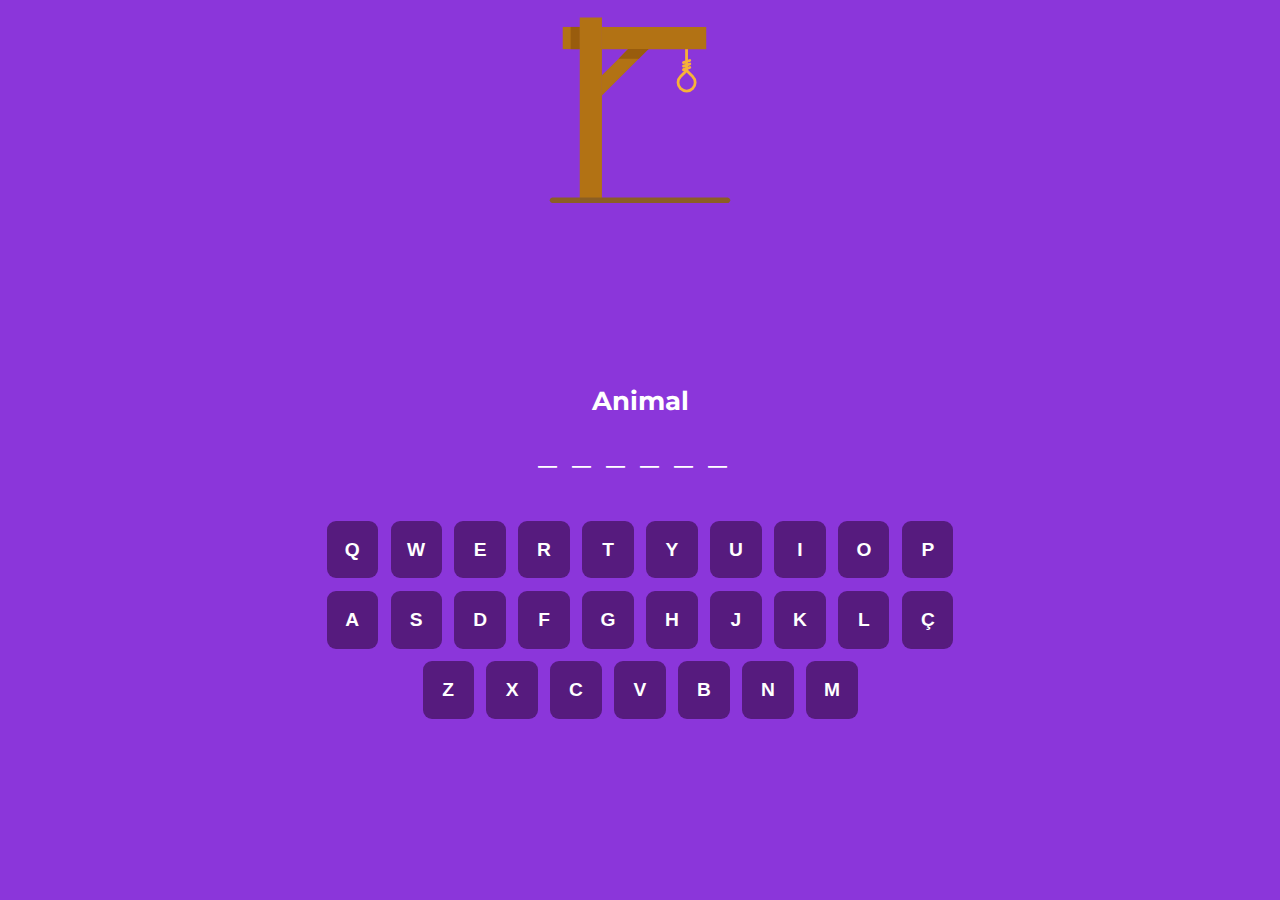
<file: index.html>
<!DOCTYPE html>
<html lang="en">

<head>
    <meta charset="UTF-8">
    <meta name="viewport" content="width=device-width, initial-scale=1.0">
    <title>Jogo da forca</title>
    <link rel="stylesheet" href="styles.css">
    <link rel="stylesheet" href="https://fonts.googleapis.com/css2?family=Montserrat:wght@400;700&display=swap">
</head>

<body>
    <div class="content">
        <div class="forca">
            <svg stroke-linecap="round" viewBox="0 0 400 400">
                <g fill="none" stroke="#b7b7b7" stroke-width="10">
                    <path id="corpo" d="M296.7 144.6v112"></path>
                    <path id="braçoesquerdo" d="M295.5 179.7c-12 0-18.8 10.8-25 21-4.3 6.7-11 24.6-15 35.6"></path>
                    <path id="braçodireito" d="M296.3 179.6c13.7 0 20 16 24.6 24 2.2 4 4.8 19 6 32.7"></path>
                    <path id="pernaesquerda"
                        d="M295.5 256.5c-5.2 9.4-9.7 20.4-15 30-2.5 4.6-5.8 19.7-7.8 22.8-3.2 5-4 7.5-7.6 7.5"></path>
                    <path id="pernadireita"
                        d="M297.6 256.5c5.8 10.4 12 27.7 14 30.7 3.8 5.6 7.2 22.4 9.8 25 1.4 1.5 1.6 3 5.7 4.6"></path>
                </g>
                <g id="gallows">
                    <path
                        d="M297 71v46.7M290.5 101.2L297 99l6.7-2.2M290.5 108.6l6.6-2.2 6.7-2.2M290.5 116l6.6-2.3 6.7-2.2M284.5 155.3c-7-7-7-18 0-25l12.6-12.6 12.6 12.5c7 7 7 18.2 0 25-3.4 3.6-8 5.3-12.5 5.3s-9-1.7-12.5-5.2z"
                        fill="none" stroke="#f7b239" stroke-width="5.8"></path>
                    <path d="M217.2 73.2L197.5 93l-76.8 76.7v-42L155.5 93 175.2 73h42z" fill="#b27214"></path>
                    <path d="M39 27h35.5v46.2H39z" fill="#b27214"></path>
                    <path d="M55.6 27h19v46.2h-19z" fill="#995c0d"></path>
                    <path d="M338 27v46.2H120.6V27H338z" fill="#b27214"></path>
                    <path d="M217.2 73.2L197.5 93h-42L175.2 73h42z" fill="#995c0d"></path>
                    <path d="M120.7 169.7v223H74.5V7.3h46.2v162.3z" fill="#b27214"></path>
                    <path d="M388 388c0-3-2.8-5.8-6-5.8H18c-3.2 0-6 2.7-6 6 0 3 2.8 5.8 6 5.8h364c3.2 0 6-2.7 6-6z"
                        fill="#8b5e24"></path>
                </g>
                <g id="Layer1">
                    <circle id="cabeça" cx="297.1" cy="139.4" fill="#b7b7b7" r="28.5"></circle>
                    <g id="olho" fill="none" stroke="#000" stroke-width="2">
                        <path d="M291.6 130c-4.2 4.2-4 4.3-8.4 8.4M283.2 130c4.4 4.3 4.4 4.2 8.4 8.4"></path>
                        <path d="M311 130c-4 4.2-4 4.3-8.2 8.4M302.8 130c4.4 4.3 4.3 4.2 8.3 8.4"></path>
                    </g>
                </g>
            </svg>
        </div>
    </div>
    <div id="alerta">
        <h1 id="mensagem"></h1>
        <h1 id="PalavraDoJogo"></h1>
        <a href="index.html">
            <button class="reiniciar">Jogar novamente</button>
          </a>
    </div>
    <h1 id = "Dica"></h1>
    <div class="palavras">
        <li id="PalavraSecreta"></li>
    </div>
    <div class="teclado">
        <div class="teclas">
            <div class="botoes">
                <button id="Q" onclick="ApertarLetra('Q')">Q</button>
                <button id="W" onclick="ApertarLetra('W')">W</button>
                <button id="E" onclick="ApertarLetra('E')">E</button>
                <button id="R" onclick="ApertarLetra('R')">R</button>
                <button id="T" onclick="ApertarLetra('T')">T</button>
                <button id="Y" onclick="ApertarLetra('Y')">Y</button>
                <button id="U" onclick="ApertarLetra('U')">U</button>
                <button id="I" onclick="ApertarLetra('I')">I</button>
                <button id="O" onclick="ApertarLetra('O')">O</button>
                <button id="P" onclick="ApertarLetra('P')">P</button>
            </div> 
            <div class= "botoes">
                <button id="A" onclick="ApertarLetra('A')">A</button>
                <button id="S" onclick="ApertarLetra('S')">S</button>
                <button id="D" onclick="ApertarLetra('D')">D</button>
                <button id="F" onclick="ApertarLetra('F')">F</button>
                <button id="G" onclick="ApertarLetra('G')">G</button>
                <button id="H" onclick="ApertarLetra('H')">H</button>
                <button id="J" onclick="ApertarLetra('J')">J</button>
                <button id="K" onclick="ApertarLetra('K')">K</button>
                <button id="L" onclick="ApertarLetra('L')">L</button>
                <button id="Ç" onclick="ApertarLetra('Ç')">Ç</button>
            </div> 
            <div class="botoes">
                <button id="Z" onclick="ApertarLetra('Z')">Z</button>
                <button id="X" onclick="ApertarLetra('X')">X</button>
                <button id="C" onclick="ApertarLetra('C')">C</button>
                <button id="V" onclick="ApertarLetra('V')">V</button>
                <button id="B" onclick="ApertarLetra('B')">B</button>
                <button id="N" onclick="ApertarLetra('N')">N</button>
                <button id="M" onclick="ApertarLetra('M')">M</button>
            </div> 
        </div> 
    </div>
    <script src="script.js"></script>
</body>

</html>
</file>
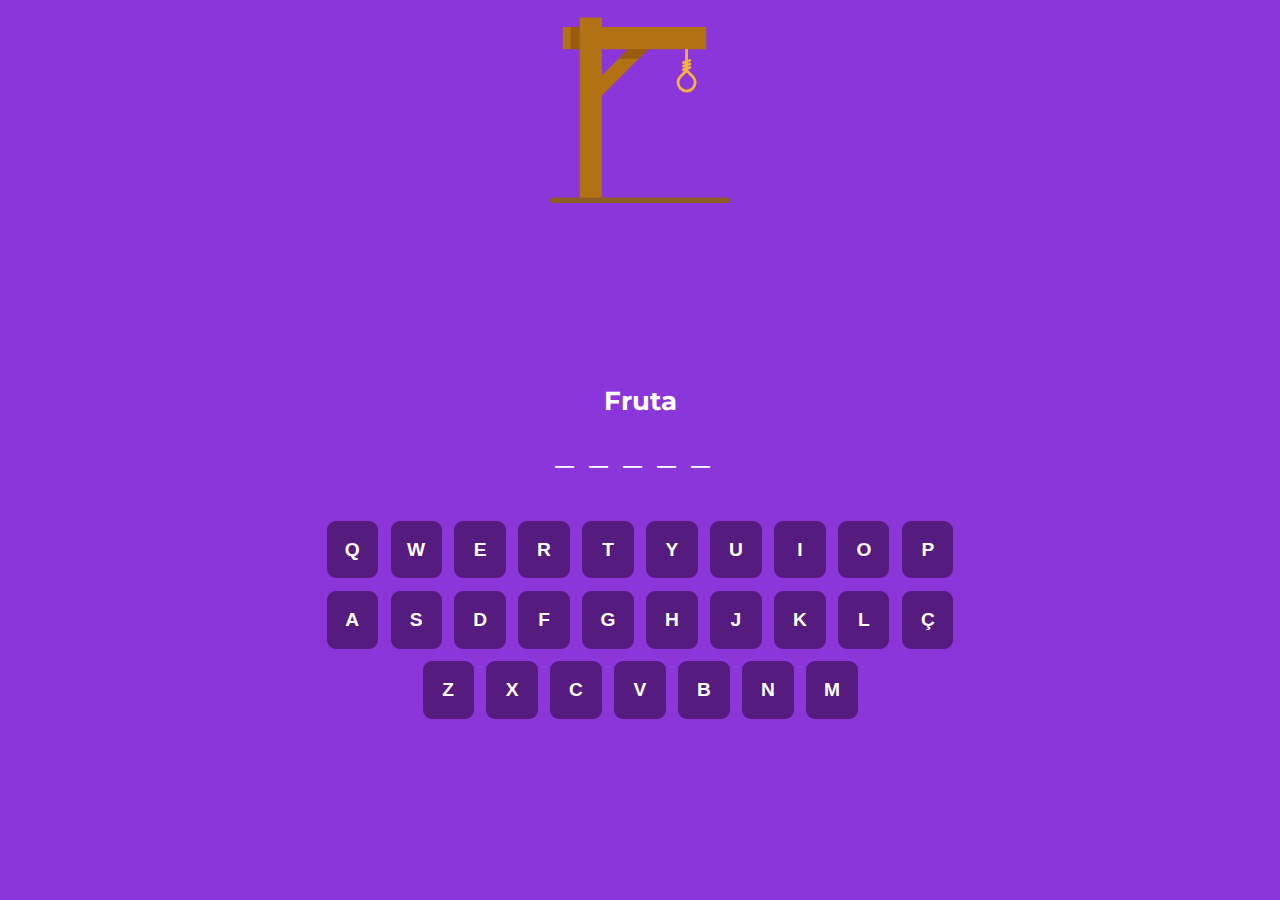
<file: html.html>
<!DOCTYPE html>
<html lang="en">

<head>
    <meta charset="UTF-8">
    <meta name="viewport" content="width=device-width, initial-scale=1.0">
    <title>Botões de A a Z e Ç</title>
    <link rel="stylesheet" href="styles.css">
    <link rel="stylesheet" href="https://fonts.googleapis.com/css2?family=Montserrat:wght@400;700&display=swap">
</head>

<body>
    <div class="content">
        <div class="forca">
            <svg stroke-linecap="round" viewBox="0 0 400 400">
                <g fill="none" stroke="#b7b7b7" stroke-width="10">
                    <path id="corpo" d="M296.7 144.6v112"></path>
                    <path id="braçoesquerdo" d="M295.5 179.7c-12 0-18.8 10.8-25 21-4.3 6.7-11 24.6-15 35.6"></path>
                    <path id="braçodireito" d="M296.3 179.6c13.7 0 20 16 24.6 24 2.2 4 4.8 19 6 32.7"></path>
                    <path id="pernaesquerda"
                        d="M295.5 256.5c-5.2 9.4-9.7 20.4-15 30-2.5 4.6-5.8 19.7-7.8 22.8-3.2 5-4 7.5-7.6 7.5"></path>
                    <path id="pernadireita"
                        d="M297.6 256.5c5.8 10.4 12 27.7 14 30.7 3.8 5.6 7.2 22.4 9.8 25 1.4 1.5 1.6 3 5.7 4.6"></path>
                </g>
                <g id="gallows">
                    <path
                        d="M297 71v46.7M290.5 101.2L297 99l6.7-2.2M290.5 108.6l6.6-2.2 6.7-2.2M290.5 116l6.6-2.3 6.7-2.2M284.5 155.3c-7-7-7-18 0-25l12.6-12.6 12.6 12.5c7 7 7 18.2 0 25-3.4 3.6-8 5.3-12.5 5.3s-9-1.7-12.5-5.2z"
                        fill="none" stroke="#f7b239" stroke-width="5.8"></path>
                    <path d="M217.2 73.2L197.5 93l-76.8 76.7v-42L155.5 93 175.2 73h42z" fill="#b27214"></path>
                    <path d="M39 27h35.5v46.2H39z" fill="#b27214"></path>
                    <path d="M55.6 27h19v46.2h-19z" fill="#995c0d"></path>
                    <path d="M338 27v46.2H120.6V27H338z" fill="#b27214"></path>
                    <path d="M217.2 73.2L197.5 93h-42L175.2 73h42z" fill="#995c0d"></path>
                    <path d="M120.7 169.7v223H74.5V7.3h46.2v162.3z" fill="#b27214"></path>
                    <path d="M388 388c0-3-2.8-5.8-6-5.8H18c-3.2 0-6 2.7-6 6 0 3 2.8 5.8 6 5.8h364c3.2 0 6-2.7 6-6z"
                        fill="#8b5e24"></path>
                </g>
                <g id="Layer1">
                    <circle id="cabeça" cx="297.1" cy="139.4" fill="#b7b7b7" r="28.5"></circle>
                    <g id="olho" fill="none" stroke="#000" stroke-width="2">
                        <path d="M291.6 130c-4.2 4.2-4 4.3-8.4 8.4M283.2 130c4.4 4.3 4.4 4.2 8.4 8.4"></path>
                        <path d="M311 130c-4 4.2-4 4.3-8.2 8.4M302.8 130c4.4 4.3 4.3 4.2 8.3 8.4"></path>
                    </g>
                </g>
            </svg>
        </div>
    </div>
    <div id="alerta">
        <h1 id="mensagem"></h1>
        <h1 id="PalavraDoJogo"></h1>
        <h1 id="tentenovamente">A palavra ira mudar em 00:00</h1>
    </div>
    <h1 id = "Dica"></h1>
    <div class="palavras">
        <li id="PalavraSecreta"></li>
    </div>
    <div class="teclado">
        <div class="teclas">
            <div class="botoes">
                <button id="Q" onclick="ApertarLetra('Q')">Q</button>
                <button id="W" onclick="ApertarLetra('W')">W</button>
                <button id="E" onclick="ApertarLetra('E')">E</button>
                <button id="R" onclick="ApertarLetra('R')">R</button>
                <button id="T" onclick="ApertarLetra('T')">T</button>
                <button id="Y" onclick="ApertarLetra('Y')">Y</button>
                <button id="U" onclick="ApertarLetra('U')">U</button>
                <button id="I" onclick="ApertarLetra('I')">I</button>
                <button id="O" onclick="ApertarLetra('O')">O</button>
                <button id="P" onclick="ApertarLetra('P')">P</button>
            </div> 
            <div class= "botoes">
                <button id="A" onclick="ApertarLetra('A')">A</button>
                <button id="S" onclick="ApertarLetra('S')">S</button>
                <button id="D" onclick="ApertarLetra('D')">D</button>
                <button id="F" onclick="ApertarLetra('F')">F</button>
                <button id="G" onclick="ApertarLetra('G')">G</button>
                <button id="H" onclick="ApertarLetra('H')">H</button>
                <button id="J" onclick="ApertarLetra('J')">J</button>
                <button id="K" onclick="ApertarLetra('K')">K</button>
                <button id="L" onclick="ApertarLetra('L')">L</button>
                <button id="Ç" onclick="ApertarLetra('Ç')">Ç</button>
            </div> 
            <div class="botoes">
                <button id="Z" onclick="ApertarLetra('Z')">Z</button>
                <button id="X" onclick="ApertarLetra('X')">X</button>
                <button id="C" onclick="ApertarLetra('C')">C</button>
                <button id="V" onclick="ApertarLetra('V')">V</button>
                <button id="B" onclick="ApertarLetra('B')">B</button>
                <button id="N" onclick="ApertarLetra('N')">N</button>
                <button id="M" onclick="ApertarLetra('M')">M</button>
            </div> 
        </div> 
    </div>
    <script src="script.js"></script>
</body>

</html>
</file>
<file: styles.css>
body{
    background-color: #8b36da;
}

.botoes {
    font-family: 'Montserrat', sans-serif;
    display: flex;
    justify-content: center;
    align-items: center;
}

.forca {
    height: 50vh;
    width: 15vw;
    margin-top: 8vw;
}



.palavras {
    list-style: none;
    font-size: 3vw;
    margin-top: -4vw;
    margin-bottom: 3vw;
    text-align: center;
}

li {
    list-style: none;
    text-align: center;
    color: white;
}

.teclado {
    display: flex;
    align-items: center;
    justify-content: center;
}

button {

    color: #fff;
    border: none;
    border-radius: 1vh;
    cursor: pointer;
    margin: 0.5vw;
}

.botoes button {
    background-color: #561b7e;
    font-size: 1.5vw;
    font-weight: bold;
    width: 4vw;
    height: 4.5vw;
}


button:hover {
    background-color: #6b229c;
}

.content {
    display: flex;
    justify-content: center;
    align-items: center;
    height: 40vh;
}
#Dica{
    color: white;
    font-size: 2vw;
    text-align: center;
    margin-bottom: 5vw;
    font-family: 'Montserrat', sans-serif;
}

#cabeça{
    display: none;
}
#corpo{
    display: none;
}
#braçoesquerdo{
    display: none;
}
#braçodireito{
    display: none;
}
#pernaesquerda{
    display: none;
}
#pernadireita{
    display: none;
}
#olho{
    display: none;
}
#PalavraSecreta{
    letter-spacing: 15px;
    font-family: 'Montserrat', sans-serif;
    text-align: center;
}

#alerta{
    padding: 20px;
    background-color: #481768af;
    color: white;
    border-radius: 5px;
    position: fixed;
    left: 50%;
    top: 15%;
    transform: translate(-50%, -50%);
    z-index: 999;
    width: 30vw;
    height: 10vw;
    text-align: center;
    border-radius: 1vw;
    display: none;
}

.reiniciar{
    background-color: #561b7e;
    font-size: 1vw;
    font-weight: bold;
    width: 10vw;
    height: 2vw;
}

@media only screen and (max-width: 600px) {
    @media only screen and (max-width: 800px) {
        .forca {
          margin-top : 100vw;
          width: 40vw;
        }
      }
    .palavras {
        list-style: none;
        font-size: 7vw;
        margin-top: -4vw;
        margin-bottom: 10vw;
        text-align: center;
    }
    .botoes button {
        background-color: #561b7e;
        font-size: 3vw;
        font-weight: bold;
        width: 8vw;
        height: 8vw;
        margin-top: 2vw;
    }
    #Dica{
        color: white;
        font-size: 4vw;
        text-align: center;
        margin-bottom: 8vw;
        font-family: 'Montserrat', sans-serif;
    }
    #alerta{
        top: 25%;
        font-size: 2vw;
        border-radius: 5vw;
        display: none;
        width: 60vw;
        height: 25vw;
    }
    #texto {
        display: flex;
        flex-direction: column;
        justify-content: center;
        align-items: center;
        height: 10vh;
        vertical-align: center;
      }
      .reiniciar{
        background-color: #561b7e;
        font-size: 4vw;
        font-weight: bold;
        width: 40vw;
        height: 7vw;
    }
  }
</file>
